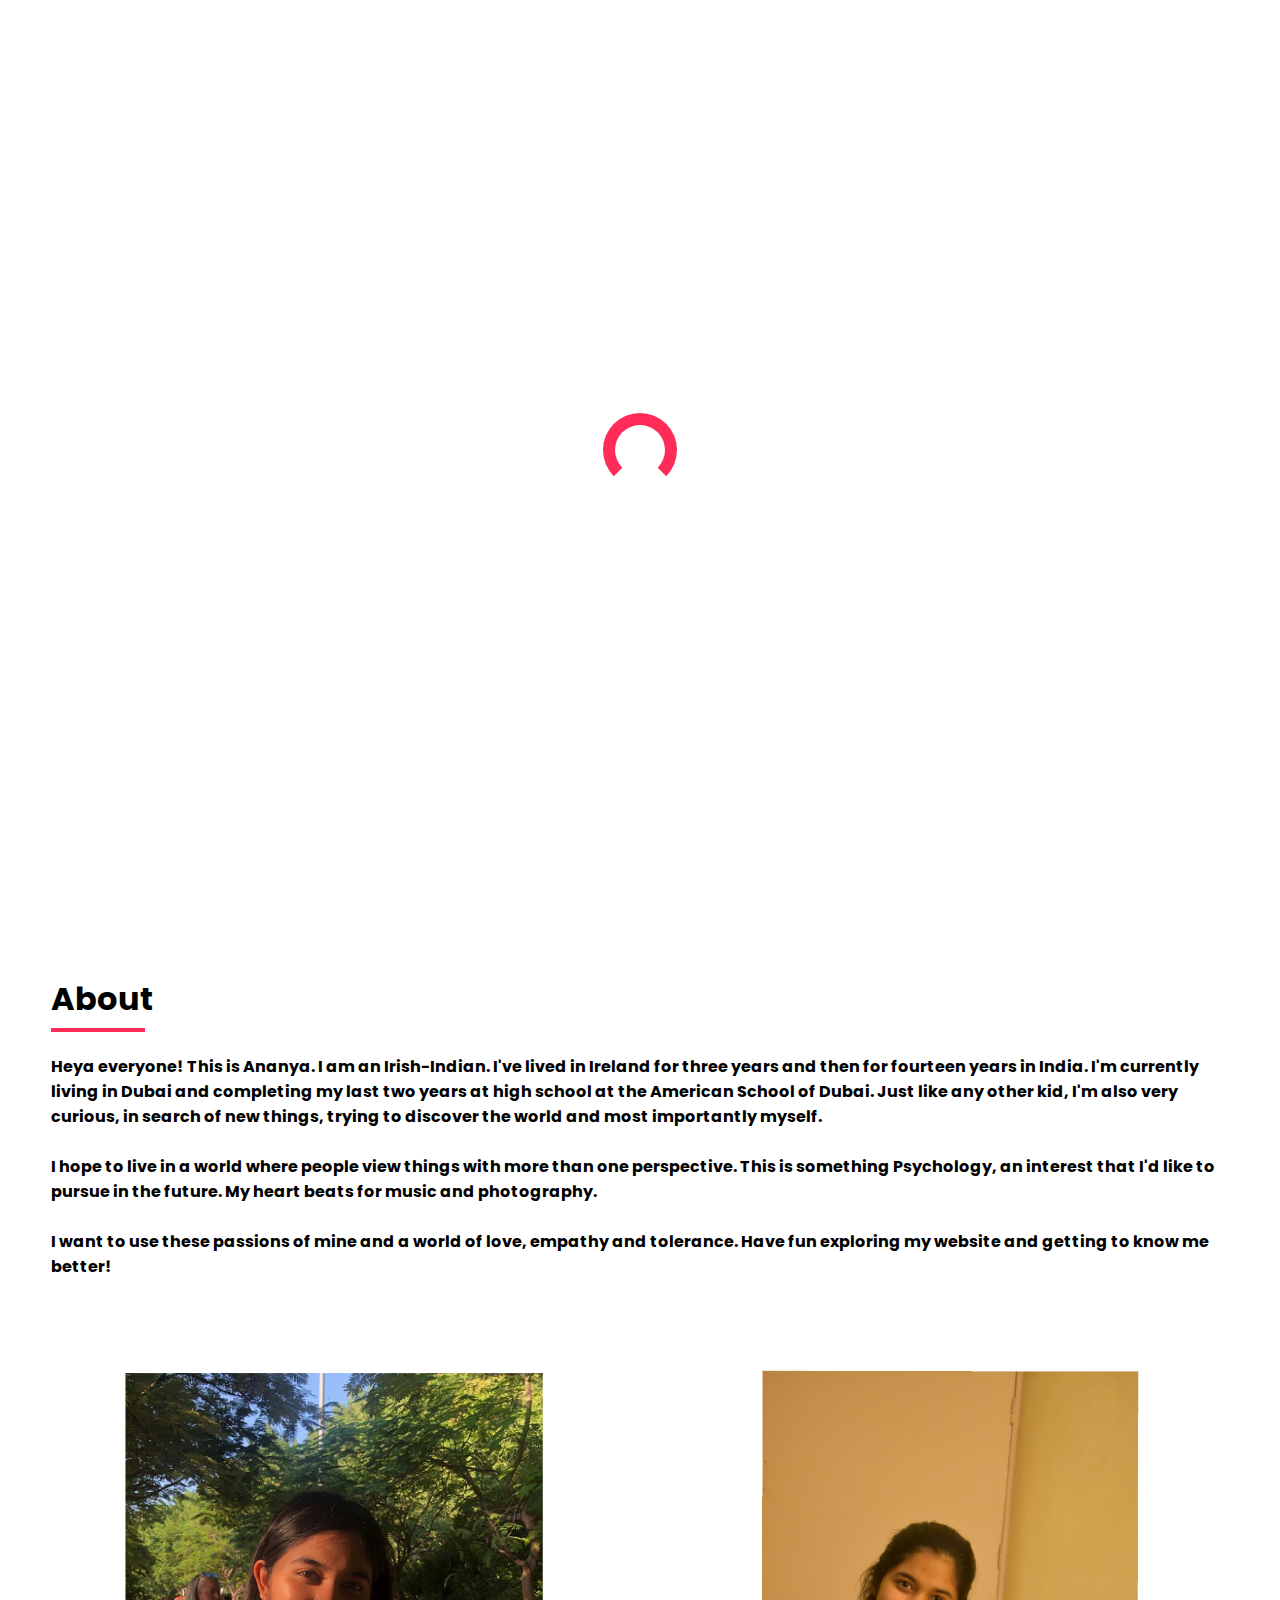
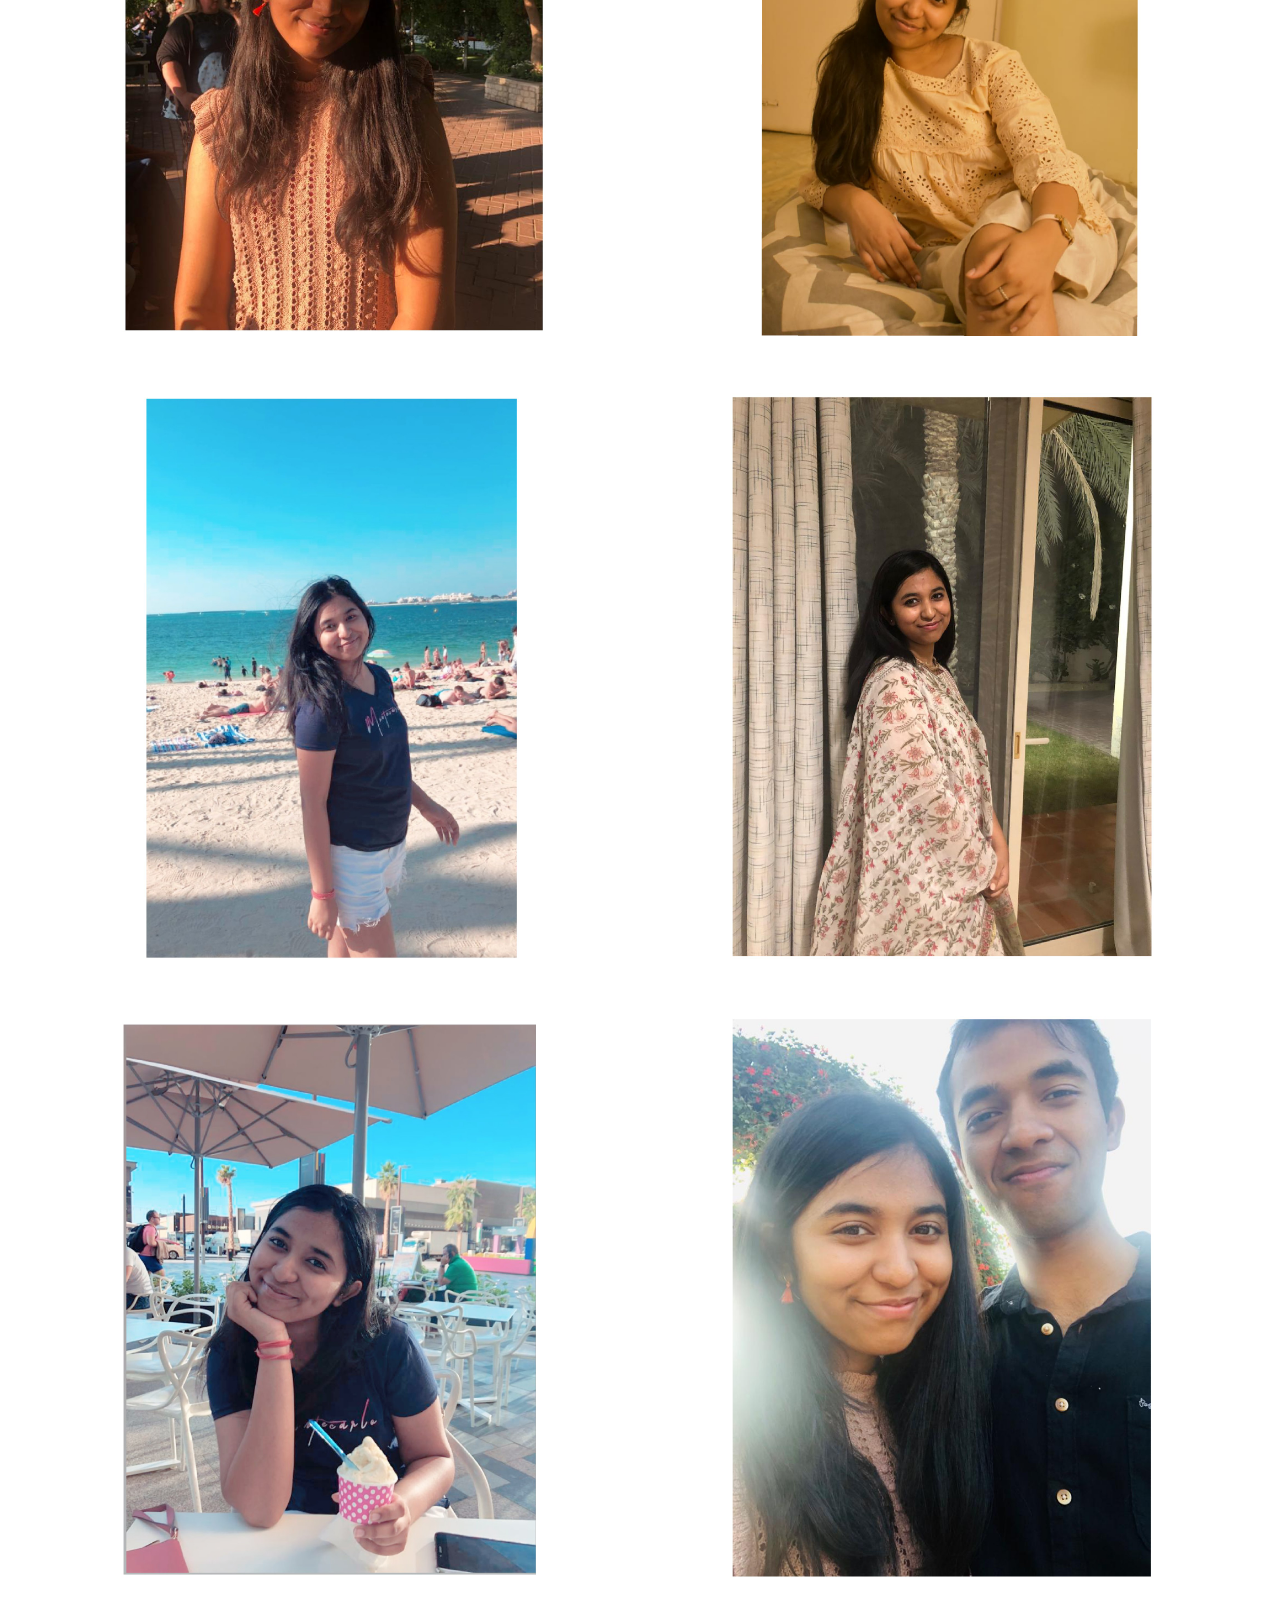
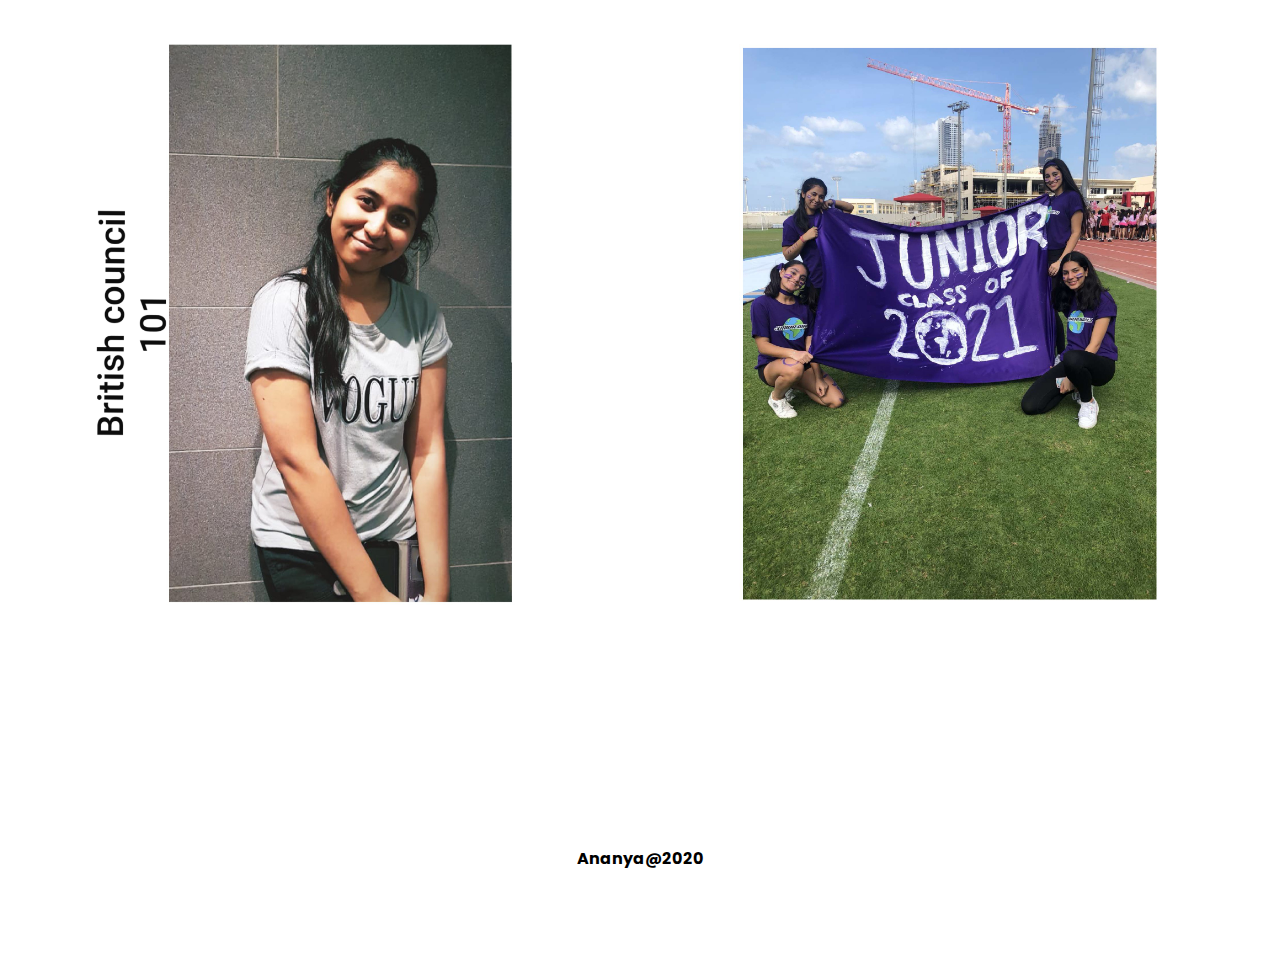
<file: index.html>
<!DOCTYPE html>
<html lang="en">
<head>
    <meta charset="UTF-8">
    <meta name="viewport" content="width=device-width, initial-scale=1.0">
    <meta http-equiv="X-UA-Compatible" content="ie=edge">
    <title>Ananya Prakash</title>
    <link rel="stylesheet" href="https://cdnjs.cloudflare.com/ajax/libs/animate.css/3.7.0/animate.min.css">
    <script src="https://code.jquery.com/jquery-3.3.1.min.js" integrity="sha256-FgpCb/KJQlLNfOu91ta32o/NMZxltwRo8QtmkMRdAu8=" crossorigin="anonymous"></script>
    <link rel="stylesheet" href="https://use.fontawesome.com/releases/v5.7.1/css/all.css" integrity="sha384-fnmOCqbTlWIlj8LyTjo7mOUStjsKC4pOpQbqyi7RrhN7udi9RwhKkMHpvLbHG9Sr" crossorigin="anonymous">
    <link rel="stylesheet" href="index.css">
</head>
<body>
    <div id="loading">
        <div id="spinner"></div>
    </div>
    <header class="animated slideInDown home-header" style="animation-delay:1.8s;">
        <table>
            <tr>
                <td id="logo">Ananya Prakash.</td>
                <td id="navigation">
                    <a href="" autofocus>Home</a>
                    <a href="photography.html">Photography</a>
                    <a href="music.html">Music</a>
                    <a href="projects.html">Projects</a>
                    <a href="service.html">Community Service</a>
                    <a href="designs.html">Design</a>
                    <a href="ananyaprakash2017.wordpress.com">Blog</a>
                </td>
            </tr>
        </table>
    </header>
    <table id="top_part">
        <tr>
            <td id="about" class="animated slideInLeft" style="animation-delay:2s;">
                <h1>Photographer. Designer. Artist. Creator. Maker.</h1>
                <table class="center-screen">
                    <tr>
                        <td class="animated zoomIn" style="animation-delay:0.5s;"><a class="social"><i class="fab fa-instagram"></i></a></td>
                        <td class="animated zoomIn" style="animation-delay:0.5s;"><a class="social"><i class="fab fa-github"></i></a></td>
                        <td class="animated zoomIn" style="animation-delay:0.5s;"><a class="social"><i class="fab fa-youtube"></i></a></td>
                        <td class="animated zoomIn" style="animation-delay:0.5s;"><a class="social"><i class="fab fa-spotify"></i></a></td>
                        <td class="animated zoomIn" style="animation-delay:0.5s;"><a class="social"><i class="fas fa-envelope"></i></a></td>
                    </tr>
                </table>
            </td>
            <td id="rightImage" class="animated jackInTheBox" style="animation-delay:2.2s;"></td>
        </tr>
    </table>
    <div id="bio">
        <h1>About</h1>
        <p>
            Heya everyone! This is Ananya. I am an Irish-Indian. I've lived in Ireland for three years and then for fourteen years in India. I'm currently living in Dubai and completing my last two years at high school at the American School of Dubai. Just like any other kid, I'm also very curious, in search of new things, trying to discover the world and most importantly myself. 
            <br><br>I hope to live in a world where people view things with more than one perspective. This is something Psychology, an interest that I'd like to pursue in the future.
            My heart beats for music and photography. <br><br>I want to use these passions of mine and a world of love, empathy and tolerance. Have fun exploring my website and getting to know me better!            
        </p>
        <br>
        <br>
        <div id="photos">
                <img onclick="magnify($(this).attr('src'))" src="me/me1.jpg">
                <img onclick="magnify($(this).attr('src'))" src="me/me2.jpg">
                <img onclick="magnify($(this).attr('src'))" src="me/me3.jpg">
                <img onclick="magnify($(this).attr('src'))" src="me/me4.jpg">
                <img onclick="magnify($(this).attr('src'))" src="me/me6.jpg">
                <img onclick="magnify($(this).attr('src'))" src="me/me7.jpg">
                <img onclick="magnify($(this).attr('src'))" src="me/me8.jpg">
                <img onclick="magnify($(this).attr('src'))" src="me/me9.jpg">
        </div>
    </div>
    <div id="footer">
        <table class="center-screen">
            <tr>
                <td class="animated zoomIn" style="animation-delay:0.5s;"><a class="social"><i class="fab fa-instagram"></i></a></td>
                <td class="animated zoomIn" style="animation-delay:0.5s;"><a class="social"><i class="fab fa-github"></i></a></td>
                <td class="animated zoomIn" style="animation-delay:0.5s;"><a class="social"><i class="fab fa-youtube"></i></a></td>
                <td class="animated zoomIn" style="animation-delay:0.5s;"><a class="social"><i class="fab fa-spotify"></i></a></td>
                <td class="animated zoomIn" style="animation-delay:0.5s;"><a class="social"><i class="fas fa-envelope"></i></a></td>
            </tr>
        </table>
        <br>
        Ananya@2020
    </div>
    <script src="index.js" type="text/javascript"></script>
</body>
</html>
</file>
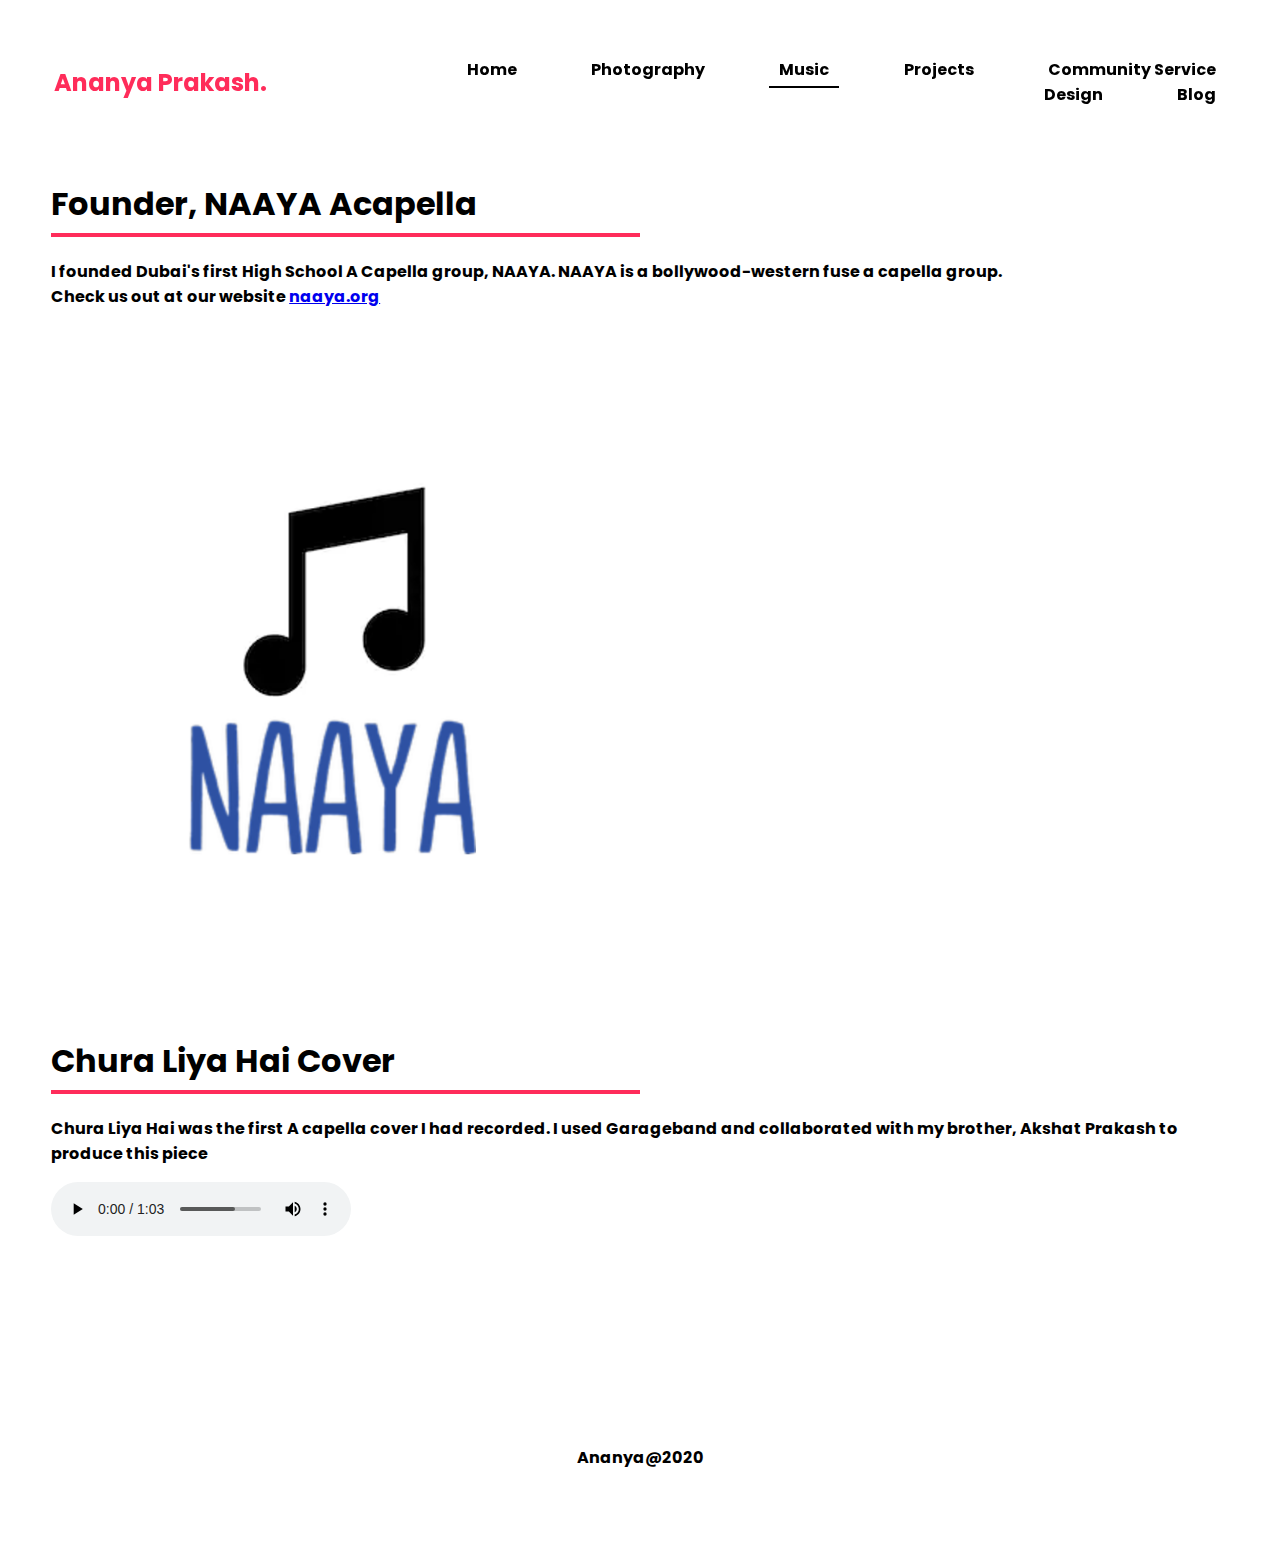
<file: music.html>
<!DOCTYPE html>
<html lang="en">
<head>
    <meta charset="UTF-8">
    <meta name="viewport" content="width=device-width, initial-scale=1.0">
    <meta http-equiv="X-UA-Compatible" content="ie=edge">
    <title>Ananya Prakash</title>
    <link rel="stylesheet" href="https://cdnjs.cloudflare.com/ajax/libs/animate.css/3.7.0/animate.min.css">
    <script src="https://code.jquery.com/jquery-3.3.1.min.js" integrity="sha256-FgpCb/KJQlLNfOu91ta32o/NMZxltwRo8QtmkMRdAu8=" crossorigin="anonymous"></script>
    <link rel="stylesheet" href="https://use.fontawesome.com/releases/v5.7.1/css/all.css" integrity="sha384-fnmOCqbTlWIlj8LyTjo7mOUStjsKC4pOpQbqyi7RrhN7udi9RwhKkMHpvLbHG9Sr" crossorigin="anonymous">
    <link rel="stylesheet" href="index.css">
</head>
<body>
    <header id="header" class="animated slideInDown" style="animation-delay:0.5s;">
            <table>
                <tr>
                    <td id="logo">Ananya Prakash.</td>
                    <td id="navigation">
                        <a href="index.html">Home</a>
                        <a href="photography.html">Photography</a>
                        <a href="music.html" autofocus>Music</a>
                        <a href="projects.html">Projects</a>
                        <a href="service.html">Community Service</a>
                        <a href="designs.html">Design</a>
                        <a href="https://ananyaprakash2017.wordpress.com/">Blog</a>
                    </td>
                </tr>
            </table>
    </header>
    <br>
    <br>
    <br>
    <br>
    <div id="work">
        <h1>Founder, NAAYA Acapella</h1>
        <p>
            I founded Dubai's first High School A Capella group, NAAYA. NAAYA is a bollywood-western fuse a capella group.
            <br> Check us out at our website <a href="https://naaya.org">naaya.org</a>
        </p>
        <br>
        <br>
        <div id="photos">
            <img onclick="magnify($(this).attr('src'))" src="songs/naayaLogo.png">
        </div>
    </div>
    <div id="work">
        <h1>Chura Liya Hai Cover</h1>
        <p>
            Chura Liya Hai was the first A capella cover I had recorded. I used Garageband and collaborated with my brother, Akshat Prakash to produce this piece
        </p>
        <audio controls class="center-screen">
            <source src="songs/churaLiyaHai.mp3" type="audio/mpeg">
        </audio>
    </div>
    <div id="footer">
            <table class="center-screen">
                    <tr>
                        <td class="animated zoomIn" style="animation-delay:0.5s;"><a class="social"><i class="fab fa-instagram"></i></a></td>
                        <td class="animated zoomIn" style="animation-delay:0.5s;"><a class="social"><i class="fab fa-github"></i></a></td>
                        <td class="animated zoomIn" style="animation-delay:0.5s;"><a class="social"><i class="fab fa-youtube"></i></a></td>
                        <td class="animated zoomIn" style="animation-delay:0.5s;"><a class="social"><i class="fab fa-spotify"></i></a></td>
                        <td class="animated zoomIn" style="animation-delay:0.5s;"><a class="social"><i class="fas fa-envelope"></i></a></td>
                    </tr>
            </table>
            <br>
            Ananya@2020
    </div>
    <script src="index.js" type="text/javascript"></script>
</body>
</html>
</file>
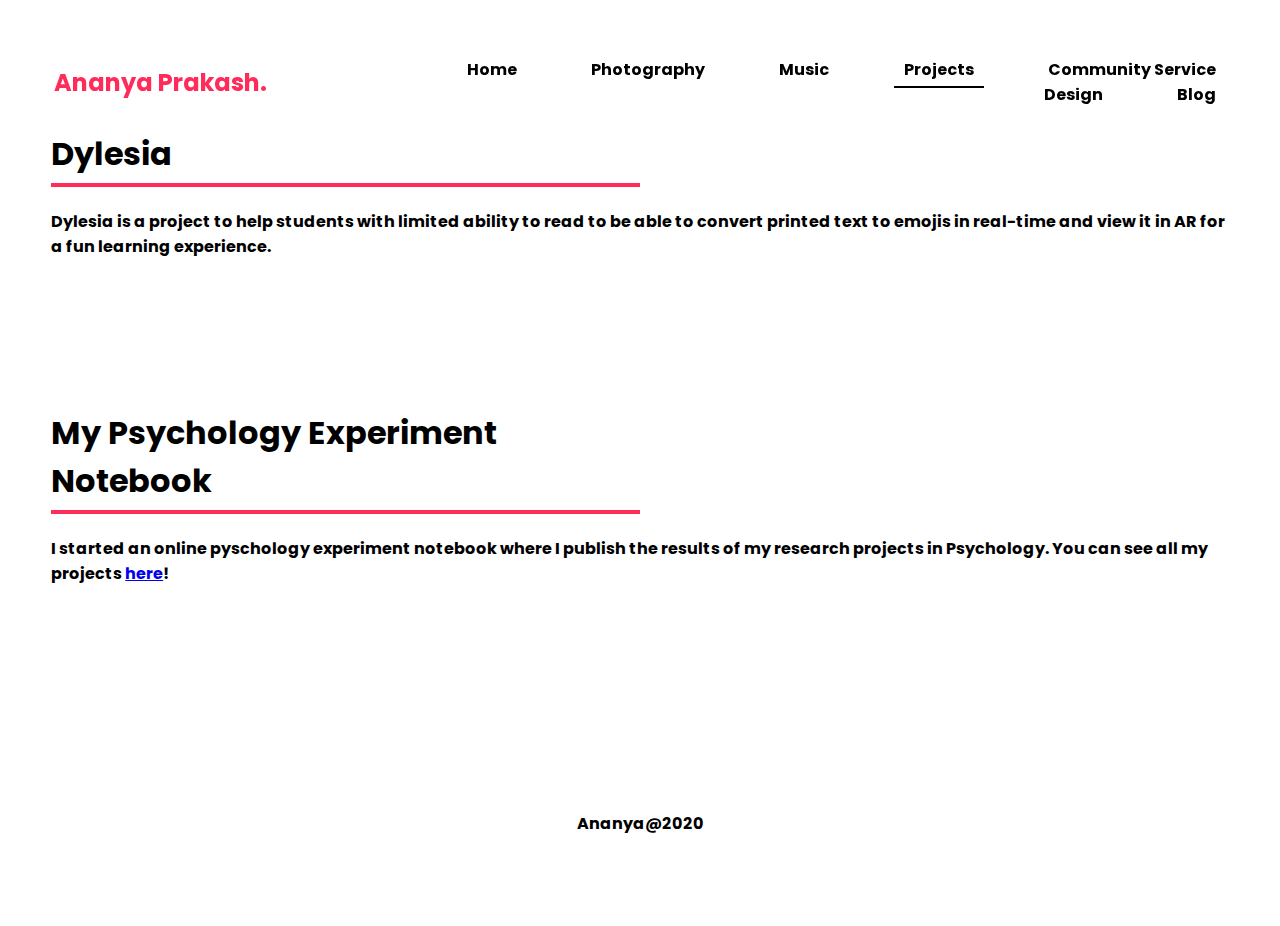
<file: projects.html>
<!DOCTYPE html>
<html lang="en">
  <head>
    <meta charset="UTF-8" />
    <meta name="viewport" content="width=device-width, initial-scale=1.0" />
    <meta http-equiv="X-UA-Compatible" content="ie=edge" />
    <title>Ananya Prakash</title>
    <link
      rel="stylesheet"
      href="https://cdnjs.cloudflare.com/ajax/libs/animate.css/3.7.0/animate.min.css"
    />
    <script
      src="https://code.jquery.com/jquery-3.3.1.min.js"
      integrity="sha256-FgpCb/KJQlLNfOu91ta32o/NMZxltwRo8QtmkMRdAu8="
      crossorigin="anonymous"
    ></script>
    <link
      rel="stylesheet"
      href="https://use.fontawesome.com/releases/v5.7.1/css/all.css"
      integrity="sha384-fnmOCqbTlWIlj8LyTjo7mOUStjsKC4pOpQbqyi7RrhN7udi9RwhKkMHpvLbHG9Sr"
      crossorigin="anonymous"
    />
    <link rel="stylesheet" href="index.css" />
  </head>
  <body>
    <header
      id="header"
      class="animated slideInDown"
      style="animation-delay: 0.5s"
    >
      <table>
        <tr>
          <td id="logo">Ananya Prakash.</td>
          <td id="navigation">
            <a href="index.html">Home</a>
            <a href="photography.html">Photography</a>
            <a href="music.html">Music</a>
            <a href="projects.html" autofocus>Projects</a>
            <a href="service.html">Community Service</a>
            <a href="designs.html">Design</a>
            <a href="https://ananyaprakash2017.wordpress.com/">Blog</a>
          </td>
        </tr>
      </table>
    </header>
    <br />
    <br />
    <div id="work" style="animation-delay: 0.5s">
      <h1>Dylesia</h1>
      <p>
        Dylesia is a project to help students with limited ability to read to be
        able to convert printed text to emojis in real-time and view it in AR
        for a fun learning experience.
      </p>
    </div>
    <div id="work" style="animation-delay: 0.5s">
      <h1>My Psychology Experiment Notebook</h1>
      <p>
        I started an online pyschology experiment notebook where I publish the
        results of my research projects in Psychology. You can see all my
        projects <a href="psychology.html">here</a>!
      </p>
    </div>
    <div id="footer">
      <table class="center-screen">
        <tr>
          <td class="animated zoomIn" style="animation-delay: 0.5s">
            <a class="social"><i class="fab fa-instagram"></i></a>
          </td>
          <td class="animated zoomIn" style="animation-delay: 0.5s">
            <a class="social"><i class="fab fa-github"></i></a>
          </td>
          <td class="animated zoomIn" style="animation-delay: 0.5s">
            <a class="social"><i class="fab fa-youtube"></i></a>
          </td>
          <td class="animated zoomIn" style="animation-delay: 0.5s">
            <a class="social"><i class="fab fa-spotify"></i></a>
          </td>
          <td class="animated zoomIn" style="animation-delay: 0.5s">
            <a class="social"><i class="fas fa-envelope"></i></a>
          </td>
        </tr>
      </table>
      <br />
      Ananya@2020
    </div>
    <script src="index.js" type="text/javascript"></script>
  </body>
</html>
</file>
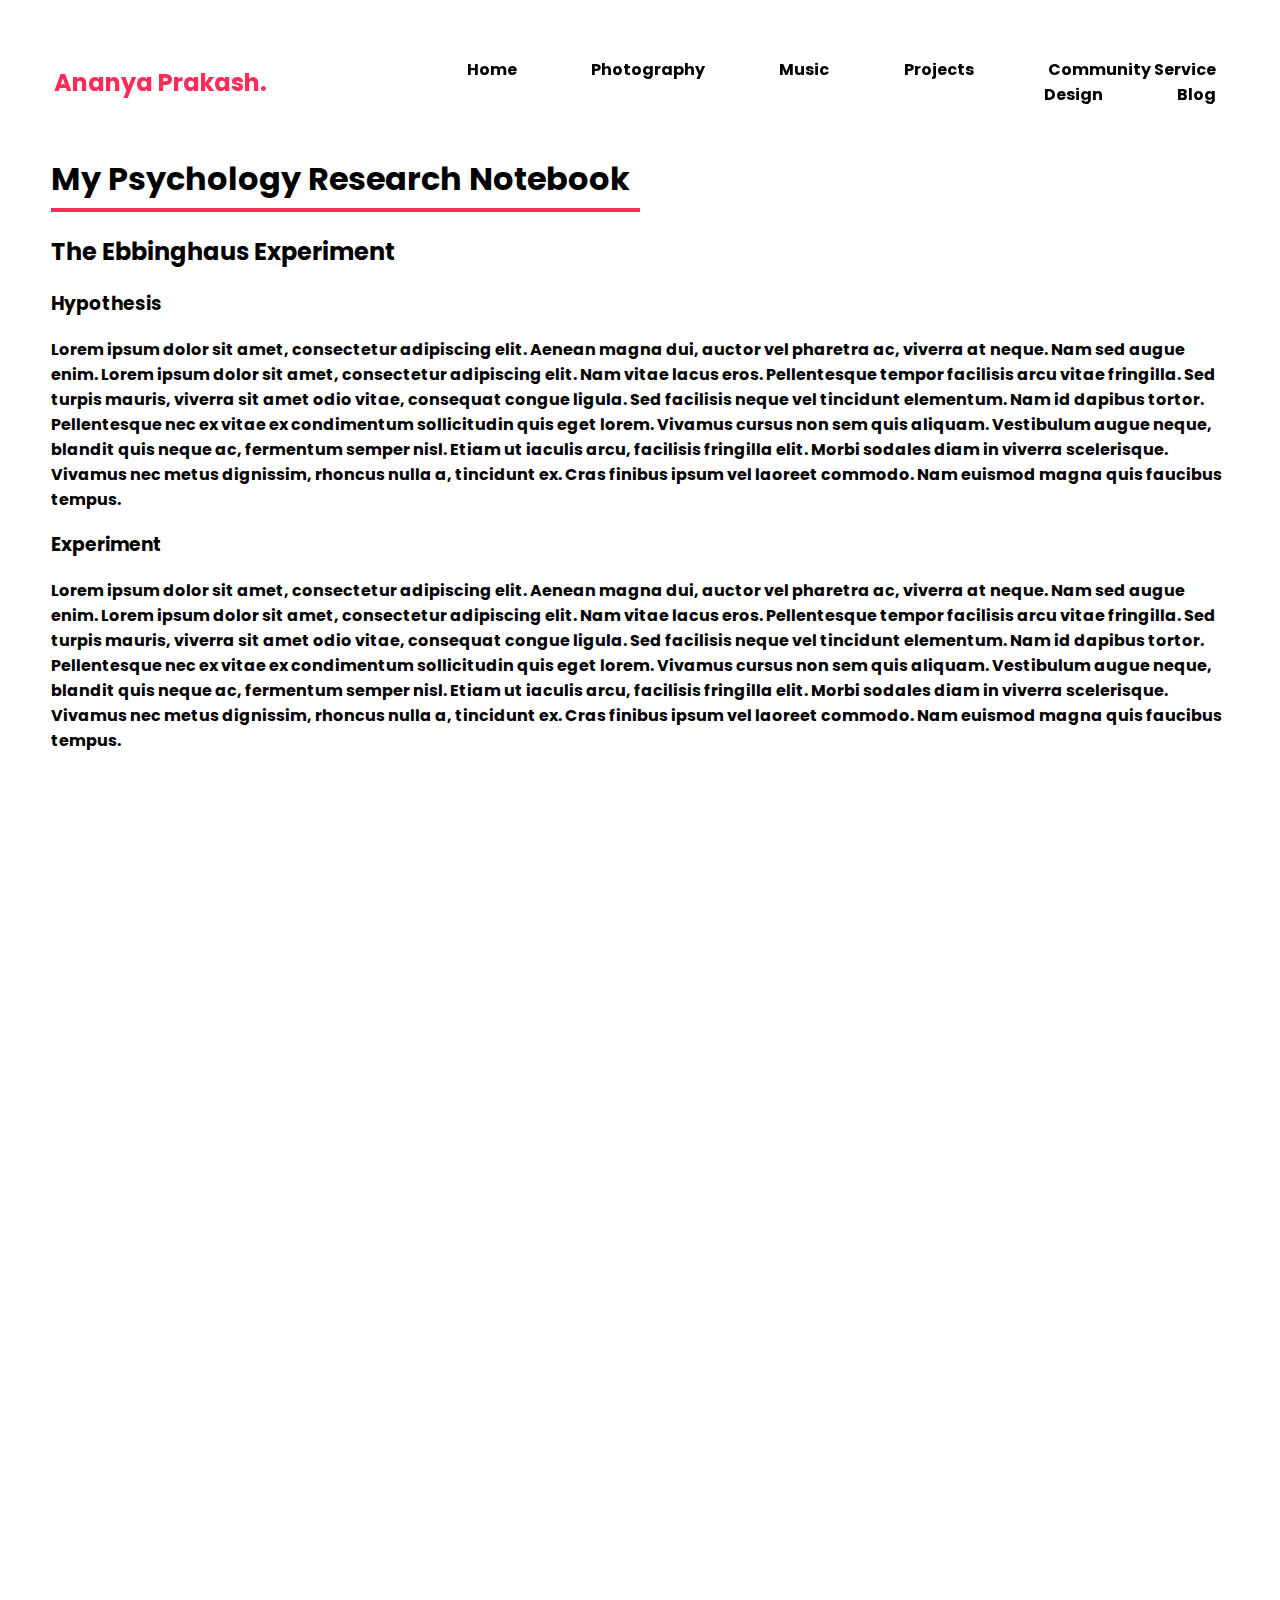
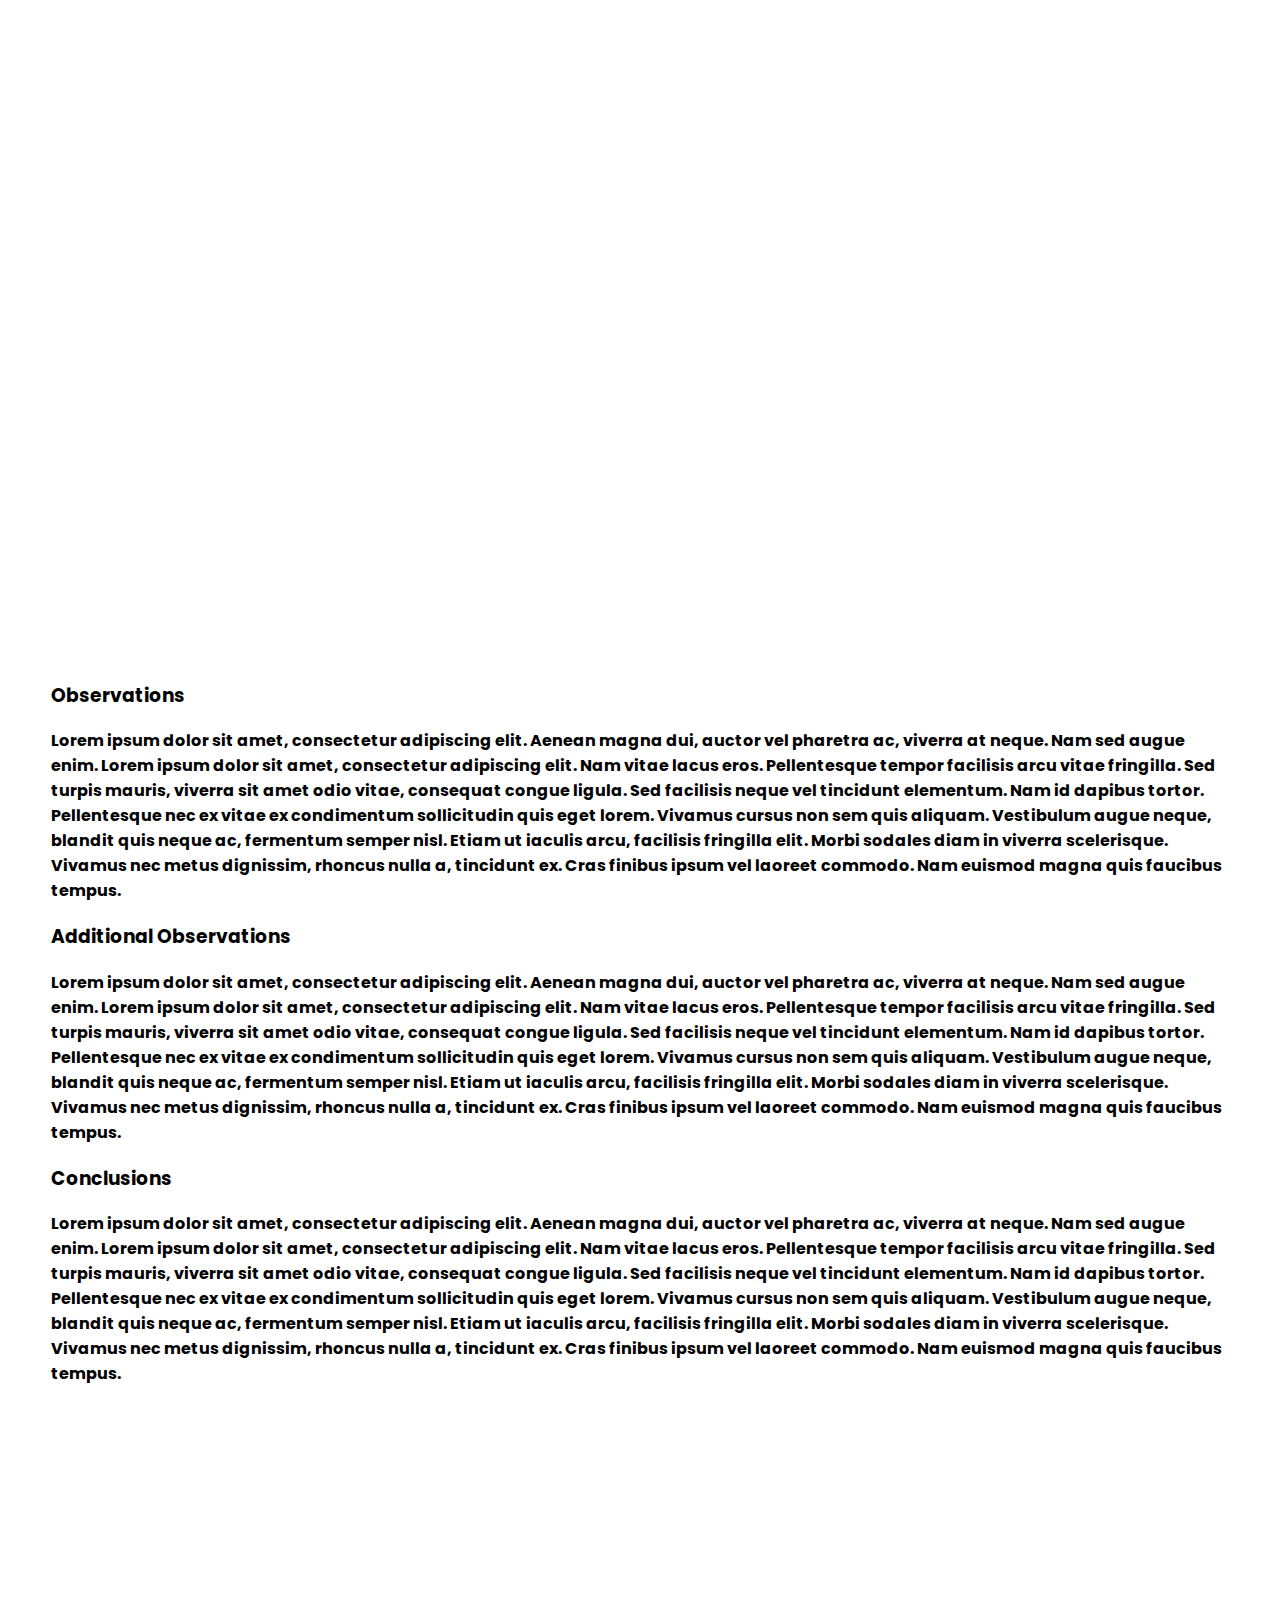
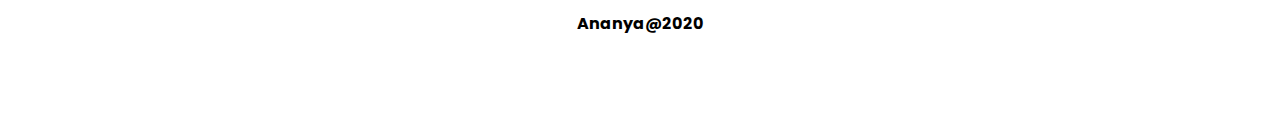
<file: psychology.html>
<!DOCTYPE html>
<html lang="en">
<head>
        <meta charset="UTF-8">
        <meta name="viewport" content="width=device-width, initial-scale=1.0">
        <meta http-equiv="X-UA-Compatible" content="ie=edge">
        <title>Ananya Prakash</title>
        <link rel="stylesheet" href="https://cdnjs.cloudflare.com/ajax/libs/animate.css/3.7.0/animate.min.css">
        <script src="https://code.jquery.com/jquery-3.3.1.min.js" integrity="sha256-FgpCb/KJQlLNfOu91ta32o/NMZxltwRo8QtmkMRdAu8=" crossorigin="anonymous"></script>
        <link rel="stylesheet" href="https://use.fontawesome.com/releases/v5.7.1/css/all.css" integrity="sha384-fnmOCqbTlWIlj8LyTjo7mOUStjsKC4pOpQbqyi7RrhN7udi9RwhKkMHpvLbHG9Sr" crossorigin="anonymous">
        <link rel="stylesheet" href="index.css">
</head>
<body>
    <header id="header" class="animated slideInDown" style="animation-delay:0.2s;">
            <table>
                <tr>
                    <td id="logo">Ananya Prakash.</td>
                    <td id="navigation">
                        <a href="index.html">Home</a>
                        <a href="photography.html">Photography</a>
                        <a href="music.html">Music</a>
                        <a href="projects.html">Projects</a>
                        <a href="service.html">Community Service</a>
                        <a href="designs.html">Design</a>
                        <a href="https://ananyaprakash2017.wordpress.com/">Blog</a>
                    </td>
                </tr>
            </table>
    </header>
    <br>
    <br>
    <br>
    <div id="work">
        <h1>My Psychology Research Notebook</h1>
  
        <div>
            <h2>The Ebbinghaus Experiment</h2>                
            <section>
                <h3>Hypothesis</h3>
                <p>
                    Lorem ipsum dolor sit amet, consectetur adipiscing elit. Aenean magna dui, auctor vel pharetra ac, viverra at neque. Nam sed augue enim. Lorem ipsum dolor sit amet, consectetur adipiscing elit. Nam vitae lacus eros. Pellentesque tempor facilisis arcu vitae fringilla. Sed turpis mauris, viverra sit amet odio vitae, consequat congue ligula. Sed facilisis neque vel tincidunt elementum. Nam id dapibus tortor. Pellentesque nec ex vitae ex condimentum sollicitudin quis eget lorem. Vivamus cursus non sem quis aliquam. Vestibulum augue neque, blandit quis neque ac, fermentum semper nisl. Etiam ut iaculis arcu, facilisis fringilla elit. Morbi sodales diam in viverra scelerisque. Vivamus nec metus dignissim, rhoncus nulla a, tincidunt ex. Cras finibus ipsum vel laoreet commodo. Nam euismod magna quis faucibus tempus.
                </p>
            </section>

            <section>
                    <h3>Experiment</h3>
                    <p>
                        Lorem ipsum dolor sit amet, consectetur adipiscing elit. Aenean magna dui, auctor vel pharetra ac, viverra at neque. Nam sed augue enim. Lorem ipsum dolor sit amet, consectetur adipiscing elit. Nam vitae lacus eros. Pellentesque tempor facilisis arcu vitae fringilla. Sed turpis mauris, viverra sit amet odio vitae, consequat congue ligula. Sed facilisis neque vel tincidunt elementum. Nam id dapibus tortor. Pellentesque nec ex vitae ex condimentum sollicitudin quis eget lorem. Vivamus cursus non sem quis aliquam. Vestibulum augue neque, blandit quis neque ac, fermentum semper nisl. Etiam ut iaculis arcu, facilisis fringilla elit. Morbi sodales diam in viverra scelerisque. Vivamus nec metus dignissim, rhoncus nulla a, tincidunt ex. Cras finibus ipsum vel laoreet commodo. Nam euismod magna quis faucibus tempus.
                    </p>
                    <iframe src="https://docs.google.com/forms/d/e/1FAIpQLSesUL4vZkdYVoy3QXtx6uPNF-_9cjCjFX52cRARcHPfS3peSQ/viewform?embedded=true" width="640" height="1486" frameborder="0" marginheight="0" marginwidth="0">Loading…</iframe>
            </section>

            <section>
                    <h3>Observations</h3>
                    <p>
                        Lorem ipsum dolor sit amet, consectetur adipiscing elit. Aenean magna dui, auctor vel pharetra ac, viverra at neque. Nam sed augue enim. Lorem ipsum dolor sit amet, consectetur adipiscing elit. Nam vitae lacus eros. Pellentesque tempor facilisis arcu vitae fringilla. Sed turpis mauris, viverra sit amet odio vitae, consequat congue ligula. Sed facilisis neque vel tincidunt elementum. Nam id dapibus tortor. Pellentesque nec ex vitae ex condimentum sollicitudin quis eget lorem. Vivamus cursus non sem quis aliquam. Vestibulum augue neque, blandit quis neque ac, fermentum semper nisl. Etiam ut iaculis arcu, facilisis fringilla elit. Morbi sodales diam in viverra scelerisque. Vivamus nec metus dignissim, rhoncus nulla a, tincidunt ex. Cras finibus ipsum vel laoreet commodo. Nam euismod magna quis faucibus tempus.
                    </p>
            </section>

            <section>
                    <h3>Additional Observations</h3>
                    <p>
                        Lorem ipsum dolor sit amet, consectetur adipiscing elit. Aenean magna dui, auctor vel pharetra ac, viverra at neque. Nam sed augue enim. Lorem ipsum dolor sit amet, consectetur adipiscing elit. Nam vitae lacus eros. Pellentesque tempor facilisis arcu vitae fringilla. Sed turpis mauris, viverra sit amet odio vitae, consequat congue ligula. Sed facilisis neque vel tincidunt elementum. Nam id dapibus tortor. Pellentesque nec ex vitae ex condimentum sollicitudin quis eget lorem. Vivamus cursus non sem quis aliquam. Vestibulum augue neque, blandit quis neque ac, fermentum semper nisl. Etiam ut iaculis arcu, facilisis fringilla elit. Morbi sodales diam in viverra scelerisque. Vivamus nec metus dignissim, rhoncus nulla a, tincidunt ex. Cras finibus ipsum vel laoreet commodo. Nam euismod magna quis faucibus tempus.
                    </p>
            </section>

            <section>
                    <h3>Conclusions</h3>
                    <p>
                        Lorem ipsum dolor sit amet, consectetur adipiscing elit. Aenean magna dui, auctor vel pharetra ac, viverra at neque. Nam sed augue enim. Lorem ipsum dolor sit amet, consectetur adipiscing elit. Nam vitae lacus eros. Pellentesque tempor facilisis arcu vitae fringilla. Sed turpis mauris, viverra sit amet odio vitae, consequat congue ligula. Sed facilisis neque vel tincidunt elementum. Nam id dapibus tortor. Pellentesque nec ex vitae ex condimentum sollicitudin quis eget lorem. Vivamus cursus non sem quis aliquam. Vestibulum augue neque, blandit quis neque ac, fermentum semper nisl. Etiam ut iaculis arcu, facilisis fringilla elit. Morbi sodales diam in viverra scelerisque. Vivamus nec metus dignissim, rhoncus nulla a, tincidunt ex. Cras finibus ipsum vel laoreet commodo. Nam euismod magna quis faucibus tempus.
                    </p>
            </section>
        </div>
    </div>
    <div id="footer">
            <table class="center-screen">
                    <tr>
                        <td class="animated zoomIn" style="animation-delay:0.5s;"><a class="social"><i class="fab fa-instagram"></i></a></td>
                        <td class="animated zoomIn" style="animation-delay:0.5s;"><a class="social"><i class="fab fa-github"></i></a></td>
                        <td class="animated zoomIn" style="animation-delay:0.5s;"><a class="social"><i class="fab fa-youtube"></i></a></td>
                        <td class="animated zoomIn" style="animation-delay:0.5s;"><a class="social"><i class="fab fa-spotify"></i></a></td>
                        <td class="animated zoomIn" style="animation-delay:0.5s;"><a class="social"><i class="fas fa-envelope"></i></a></td>
                    </tr>
            </table>
            <br>
            Ananya@2020
    </div>
    <script src="index.js" type="text/javascript"></script>
</body>
</html>
</file>
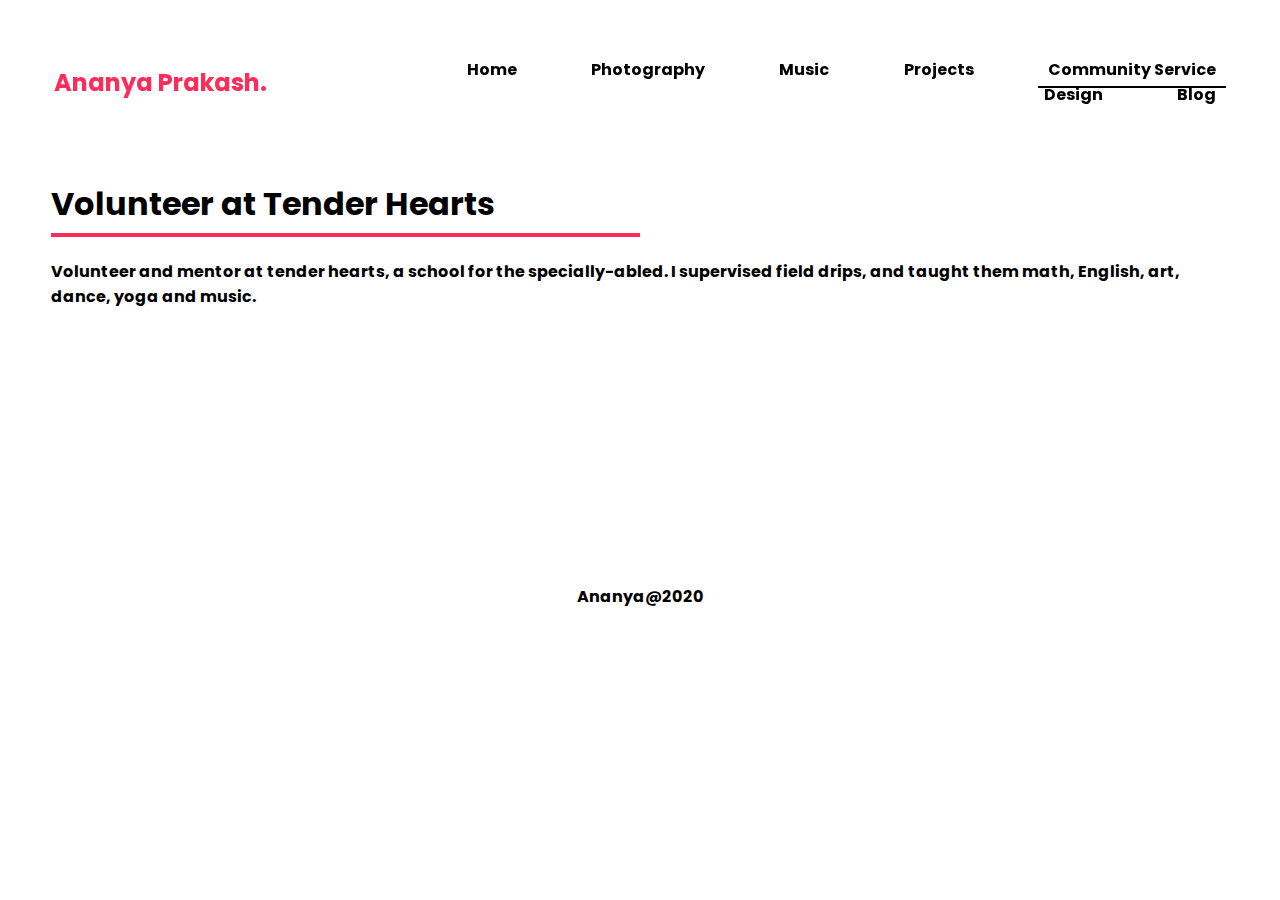
<file: service.html>
<!DOCTYPE html>
<html lang="en">
  <head>
    <meta charset="UTF-8" />
    <meta name="viewport" content="width=device-width, initial-scale=1.0" />
    <meta http-equiv="X-UA-Compatible" content="ie=edge" />
    <title>Ananya Prakash</title>
    <link
      rel="stylesheet"
      href="https://cdnjs.cloudflare.com/ajax/libs/animate.css/3.7.0/animate.min.css"
    />
    <script
      src="https://code.jquery.com/jquery-3.3.1.min.js"
      integrity="sha256-FgpCb/KJQlLNfOu91ta32o/NMZxltwRo8QtmkMRdAu8="
      crossorigin="anonymous"
    ></script>
    <link
      rel="stylesheet"
      href="https://use.fontawesome.com/releases/v5.7.1/css/all.css"
      integrity="sha384-fnmOCqbTlWIlj8LyTjo7mOUStjsKC4pOpQbqyi7RrhN7udi9RwhKkMHpvLbHG9Sr"
      crossorigin="anonymous"
    />
    <link rel="stylesheet" href="index.css" />
  </head>
  <body>
    <header
      id="header"
      class="animated slideInDown"
      style="animation-delay: 0.5s"
    >
      <table>
        <tr>
          <td id="logo">Ananya Prakash.</td>
          <td id="navigation">
            <a href="index.html">Home</a>
            <a href="photography.html">Photography</a>
            <a href="music.html">Music</a>
            <a href="projects.html">Projects</a>
            <a href="service.html" autofocus>Community Service</a>
            <a href="designs.html">Design</a>
            <a href="https://ananyaprakash2017.wordpress.com/">Blog</a>
          </td>
        </tr>
      </table>
    </header>
    <br />
    <br />
    <br />
    <br />
    <div id="work">
      <h1>Volunteer at Tender Hearts</h1>
      <p>
        Volunteer and mentor at tender hearts, a school for the specially-abled.
        I supervised field drips, and taught them math, English, art, dance,
        yoga and music.
      </p>
      <br />
      <br />
    </div>
    <div id="footer">
      <table class="center-screen">
        <tr>
          <td class="animated zoomIn" style="animation-delay: 0.5s">
            <a class="social"><i class="fab fa-instagram"></i></a>
          </td>
          <td class="animated zoomIn" style="animation-delay: 0.5s">
            <a class="social"><i class="fab fa-github"></i></a>
          </td>
          <td class="animated zoomIn" style="animation-delay: 0.5s">
            <a class="social"><i class="fab fa-youtube"></i></a>
          </td>
          <td class="animated zoomIn" style="animation-delay: 0.5s">
            <a class="social"><i class="fab fa-spotify"></i></a>
          </td>
          <td class="animated zoomIn" style="animation-delay: 0.5s">
            <a class="social"><i class="fas fa-envelope"></i></a>
          </td>
        </tr>
      </table>
      <br />
      Ananya@2020
    </div>
    <script src="index.js" type="text/javascript"></script>
  </body>
</html>
</file>
<file: index.css>
@import url('https://fonts.googleapis.com/css?family=Poppins');

body {
    font-family: 'Poppins', sans-serif;
    padding:0px;
    margin:0px;
    max-width:100vw;
    overflow-x:hidden;
    scroll-behavior: smooth;
}
#loading {
    width: 100vw;
    height: 100vh;
    position: fixed;
    background: white;
    z-index: 999;
    display: flex;
    justify-content: center;
    flex-direction: column;
    align-items: center;
}
#spinner {
    animation: rotate 0.56s infinite linear;
    width:50px;
    height:50px;
    border:12px solid rgb(255, 44, 90);
    border-bottom:12px solid #fff;
    border-radius:50%;
    margin:0;
}
@keyframes rotate {
    0% {transform: rotate(0deg);}
    100% {transform: rotate(360deg);}
}
header {
    width:92vw;
    padding:6vh 4vw;
    position:fixed;
    font-weight:bold;
    background:transparent;
    color:#fff;
    transition:0.4s ease-in-out;
    z-index:2;
}
.home-header {
    width:92vw;
    position:fixed;
    font-weight:bold;
    transition:0.4s ease-in-out;
    z-index:2;
    background: #fff;
    color: #000;
    box-shadow: 0px 0px 20px rgba(0,0,0,0.09);
    padding: 4vh 4vw;
}
.center-screen {
    display: flex;
    flex-direction: column;
    justify-content: center;
    align-items: center;
    text-align: center;
}
.videoWrapper {
	position: relative;
	padding-bottom: 56.25%; /* 16:9 */
	padding-top: 25px;
	height: 0;
}
.videoWrapper iframe {
	position: absolute;
	top: 0;
	left: 0;
	width: 100%;
	height: 100%;
}
header table {
    width:100%;
}
#logo {
    width:20%;
}
#navigation {
    width:80%;
}
#magnify {
    width:100vw;
    height:100vh;
    background:rgba(0, 0, 0, 0.92);
    position:fixed;
    z-index:4;
    display:none;
    flex-direction: column;
    justify-content:center;
}
#magnify h1 {
    position:absolute;
    top:0;
    right:0;
    margin:20px 40px;
    color:#fff;
    transition:0.4s ease-in-out;
}
#magnify h1:hover{
    color:rgb(255, 44, 90);
    cursor:pointer;
}
#img_here {
    width:60%;
    height:60%;
    background-size:contain !important;
    background-repeat:no-repeat !important;
    margin:0px auto;
}
#logo {
    font-size:24px;
    color:rgb(255, 44, 90);
}
#navigation {
    text-align:right;
}
#navigation a {
    color:black;
    text-decoration:none;
    padding:5px 10px;
    border-bottom:2px solid transparent;
    margin-left:4vw;
    transition:0.4s ease-in-out;
}
#navigation a:hover{
    border-bottom:2px solid #000;
}
#navigation a:focus{
    outline: none;
    border-bottom:2px solid #000;
}
#top_part {
    width:100%;
    border:2vh solid #fff;
}
#top_part tr td{
    width:50%;
}
#about {
    width:84% !important;
    height:95vh;
    display:flex;
    flex-direction:column;
    justify-content:center;
    text-align:left;
    padding:0px 8%;
}
#about h1 {
    font-size:45px;
    word-wrap:break-word;
}
#about table {
    width:70%;
    margin-top:4vh;
}
#about table tr td {
    width:20% !important;
    text-align:left;
}
.social {
    color:rgb(255, 44, 90);
    font-size:23px;
    padding:12px 17px;
    border-radius:50%;
    background:transparent;
    transition:0.4s ease-in-out;
    font-weight:bold;
    margin:0px 8px;
}
.social:hover { 
    cursor: pointer;
}
.btn_one {
    font-size:18px;
    font-family: 'Poppins', sans-serif;
    color:rgb(255, 44, 90);
    background:#fff;
    border:3px solid rgb(255, 44, 90);
    padding:8px 40px;
    width:35%;
    border-radius:80px;
    font-weight:bold;
    margin:2vh 0px;
    transition:0.4s ease-in-out;
}
.btn_one:hover {
    box-shadow:0px 10px 30px rgba(255, 44, 90, 0.8);
    cursor:pointer;
    color:#fff;
    background:rgb(255, 44, 90);
}
#rightImage {
    width:60vw;
    height:60vh;
    background:linear-gradient(0deg,rgba(255, 44, 90, 0.6),rgba(2255, 44, 90, 0.6)),url("me/front.jpg") center center;
    background-size:cover;
    background-repeat:no-repeat;
}
#work {
    width:92vw;
    padding:6vh 4vw;
    font-weight:bold;
}
#experiment {
    padding:6vh 4vw;
    font-weight:bold;
}
#work h1 {
    padding:5px 0px;
    border-bottom:4px solid rgb(255, 44, 90);
    width:50%;
}
#experiment h1 {
    padding:5px 0px;
    border-bottom:4px solid rgb(255, 44, 90);
    width:50%;
}
#experiment h2 {
    padding:2.5px 0px;
    border-bottom:2px solid rgb(255, 44, 90);
    width:50%;
}
#experiment h3 {
    padding:2.5px 0px;
    border-bottom:1px solid rgb(255, 44, 90);
    width:50%;
}
#photos {
    width:100%;
    columns:2;
    column-gap:4%; 
    z-index:1;
    transition:0.4s ease-in-out;
}
#photos img {
    width:100%;
    height:auto;
    margin:4.5% 0px;
    transition:0.4s ease-in-out;
}
/* #photos img:hover {
    transform: scale(1.1);
    cursor: pointer;
} */
#bio {
    width:92vw;
    padding:6vh 4vw;
    font-weight:bold;
}
#bio h1 {
    padding:5px 0px;
    border-bottom:4px solid rgb(255, 44, 90);
    width:8%;
}
#contact {
    width:92vw;
    padding:6vh 4vw;
}
#contact h1 {
    padding:5px 0px;
    border-bottom:4px solid rgb(255, 44, 90);
    width:10%;
}
#contact table {
    width:100%;
}
#contact table tr td {
    width:50%;
}
#inner_div table{
    width:100%;
}
#inner_div table tr td{
    font-weight:bold;
}
#inner_table tr td{
    padding:10px 20px !important;
}
#contact form {
    width:100%;
}
#contact form input {
    width:96%;
    margin:20px 1%;
    background:transparent;
    border:0px;
    border-bottom:3px solid rgba(255, 44, 90,0.5);
    padding:8px 10px;
    font-family: 'Poppins', sans-serif;
    font-size:18px;
    transition:0.4s ease-in-out;
    color:#000;
    font-weight:bold;
}
#contact form textarea {
    width:96%;
    margin:20px 1%;
    padding:8px 10px;
    border:0px;
    border-bottom:3px solid rgba(255, 44, 90,0.5);
    padding:8px 10px;
    font-family: 'Poppins', sans-serif;
    font-size:18px;
    background:transparent;
    resize:none;
    transition:0.4s ease-in-out;
    color:#000;
    font-weight:bold;
}
#contact form input:focus {
    outline:none;
    border-bottom:3px solid rgba(255, 44, 90,1);
}
#contact form textarea:focus {
    outline:none;
    border-bottom:3px solid rgba(255, 44, 90,1);
}
#address {
    position:relative;
    top:-25px;
    left:30px;
}
#footer {
    width:100%;
    padding:10vh 0px;
    text-align:center;
    font-weight:bold;
}
#footer a {
    color:rgb(255, 44, 90);
    text-decoration:none;
}
::placeholder {
    color:#000;
}
button:focus {
    outline:none;
}
::-webkit-scrollbar {
    width:5px;
    height:5px;
}
::-webkit-scrollbar-track {
    background: #f1f1f1; 
}
::-webkit-scrollbar-thumb {
    background: rgb(0, 0, 0); 
}
::-webkit-scrollbar-thumb:hover {
    background: rgba(0, 0, 0,0.8); 
}

@media (max-width: 1000px){
    #photos {
    columns:1;
    column-gap:0%;
    }
    #photos img {
        margin:2% 0px;
    }
    #photos img:hover {
        transform: scale(1);
        cursor: pointer;
    }
    #rightImage {
        display:none;
    }
    #top_part {
        border:0px;
    }
    #top_part tr td{
        width:100%;
        text-align:center;
    }
    #about {
        width:92% !important;
        height:75vh;
        padding-top:20vh !important;
        text-align:center;
        padding:0px 4%;
    }
    #about table {
        width:100%;
        margin-top:6vh;
    }
    #about table tr td {
        text-align:center;
    }
    .btn_one {
    padding:6px 30px;
    width:60%;
    margin:4vh auto;
    box-shadow:0px 10px 20px rgba(255, 44, 90, 0.8);
    background:rgb(255, 44, 90);
    color:#fff;
    }
    .btn_one:hover {
        box-shadow:0px 10px 40px rgba(255, 44, 90, 0.8);
        cursor:pointer;
    }
    #contact table tr td {
        width:100%;
        display:block;
    }
    #inner_table tr td{
        padding:10px 0px !important;
    }
    #contact form input {
        width:90%;
    }
    #contact form textarea {
        width:90%;
    }
    #work h1 {
        width:19%;
    }
    #bio h1 {
        width:25%;
    }
    #contact h1 {
        width:33%;
    }
    header {
        width:96vw;
        background:#fff;
        padding:4vh 2vw;
        position:absolute;
    }
    #header table tr td {
        width:100%;
        display:block;
        text-align:center;
        padding:15px 0px;
    }
    #navigation a {
        color:#000;
    }
}
</file>
